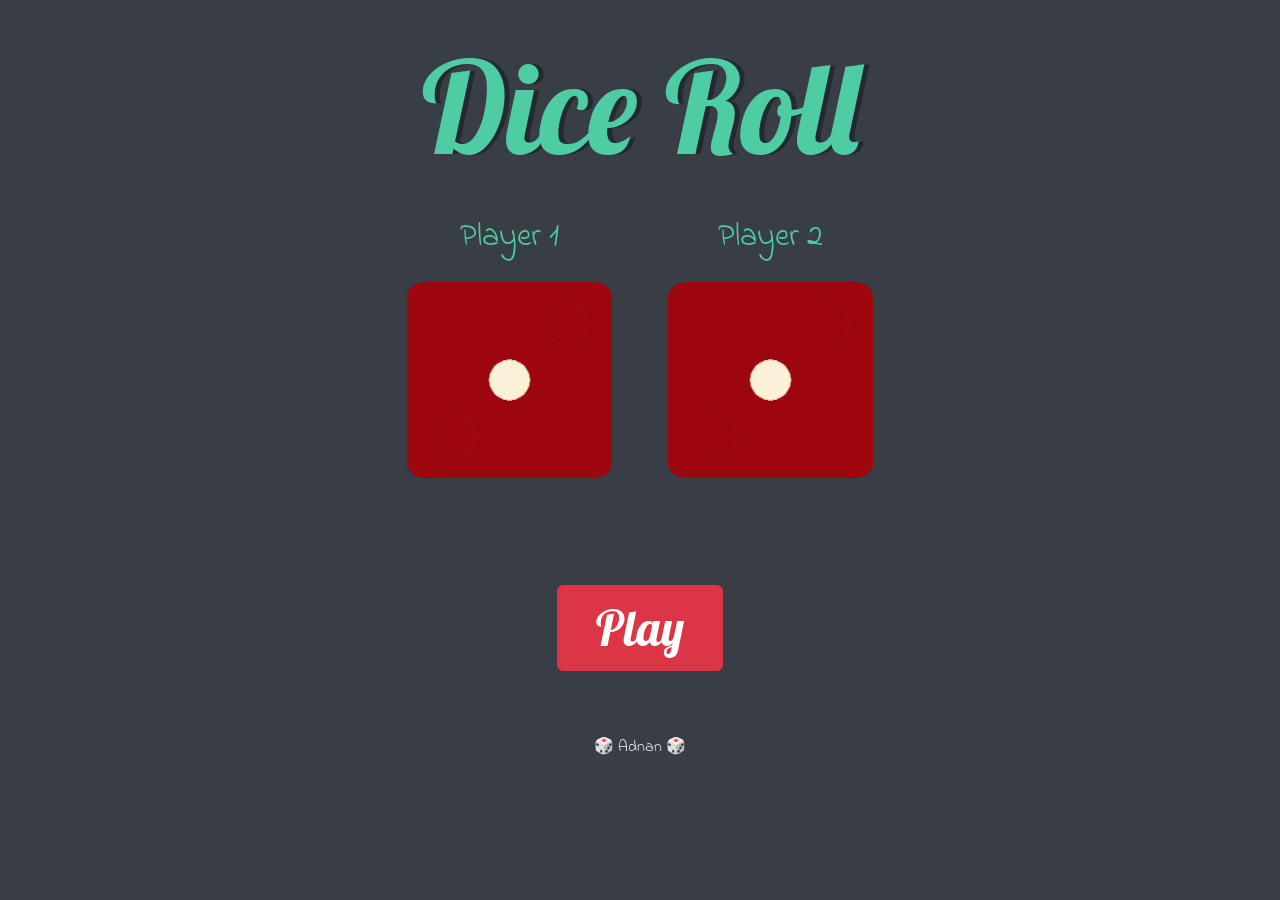
<file: index.html>
<!DOCTYPE html>
<html lang="en" dir="ltr">

<head>
  <meta charset="utf-8">
  <title>Dicee</title>
  <link href="https://cdn.jsdelivr.net/npm/bootstrap@5.0.0-beta1/dist/css/bootstrap.min.css" rel="stylesheet" integrity="sha384-giJF6kkoqNQ00vy+HMDP7azOuL0xtbfIcaT9wjKHr8RbDVddVHyTfAAsrekwKmP1" crossorigin="anonymous">

  <link rel="stylesheet" href="styles.css">

  <script src="https://cdn.jsdelivr.net/npm/bootstrap@5.0.0-beta1/dist/js/bootstrap.bundle.min.js" integrity="sha384-ygbV9kiqUc6oa4msXn9868pTtWMgiQaeYH7/t7LECLbyPA2x65Kgf80OJFdroafW" crossorigin="anonymous"></script>
  <script src="dice.js" charset="utf-8"></script>
  <link href="https://fonts.googleapis.com/css?family=Indie+Flower|Lobster" rel="stylesheet">
  <link rel="stylesheet" href="https://cdn.jsdelivr.net/npm/bootstrap-icons@1.3.0/font/bootstrap-icons.css">

</head>

<body>

  <div class="container">
    <h1 > <span class="header">Dice Roll</span></h1>

    <div class="dice">
      <p>Player 1</p>
      <img class="img1" src="images/dice1.png">
    </div>

    <div class="dice">
      <p>Player 2</p>
      <img class="img2" src="images/dice1.png">
    </div>

  </div>
  <button id="playButton" type="button" class="btn btn-danger" onclick="startGame()">Play</button>



</body>

<footer>
  🎲 Adnan 🎲 
</footer>

</html>
</file>
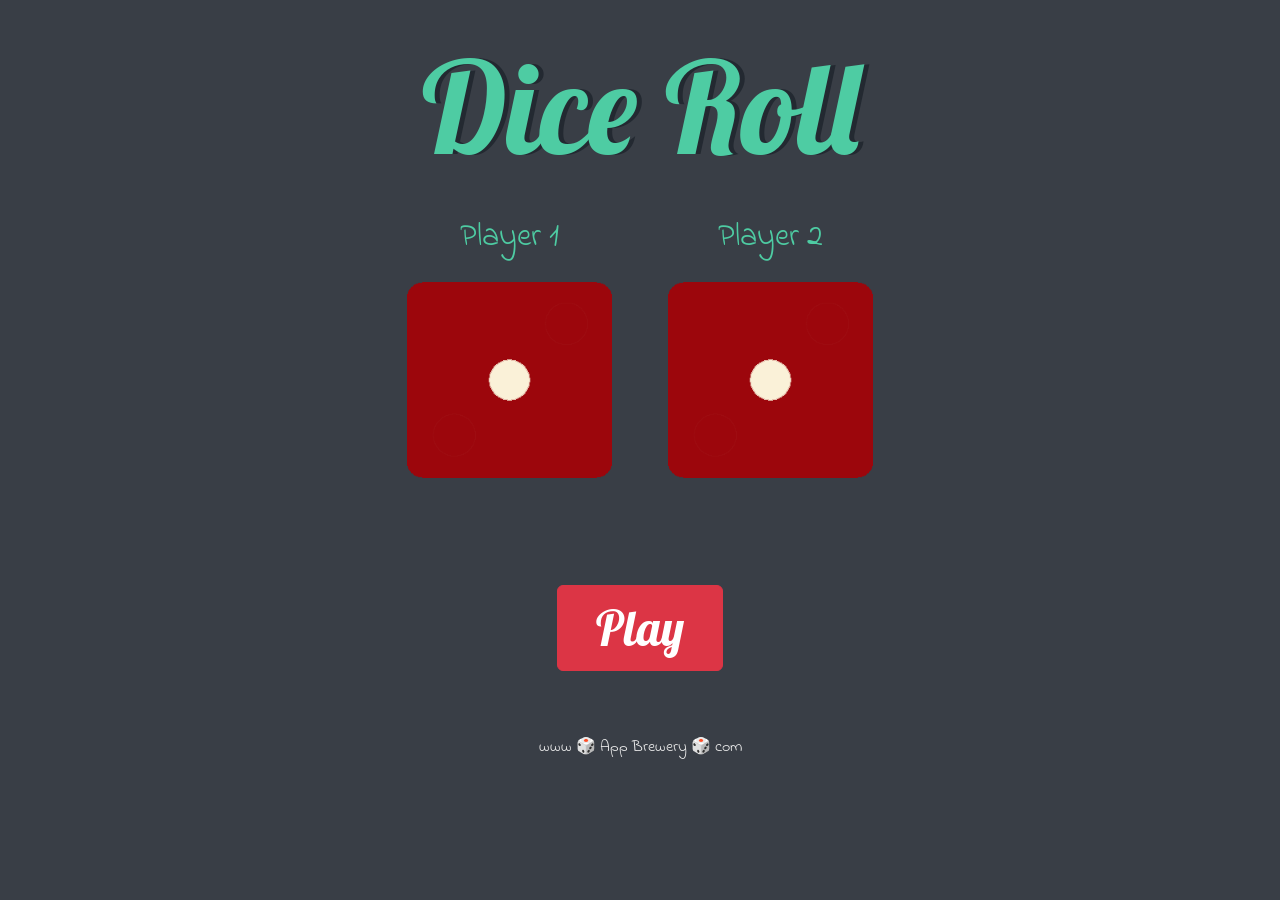
<file: dicee.html>
<!DOCTYPE html>
<html lang="en" dir="ltr">

<head>
  <meta charset="utf-8">
  <title>Dicee</title>
  <link href="https://cdn.jsdelivr.net/npm/bootstrap@5.0.0-beta1/dist/css/bootstrap.min.css" rel="stylesheet" integrity="sha384-giJF6kkoqNQ00vy+HMDP7azOuL0xtbfIcaT9wjKHr8RbDVddVHyTfAAsrekwKmP1" crossorigin="anonymous">

  <link rel="stylesheet" href="styles.css">

  <script src="https://cdn.jsdelivr.net/npm/bootstrap@5.0.0-beta1/dist/js/bootstrap.bundle.min.js" integrity="sha384-ygbV9kiqUc6oa4msXn9868pTtWMgiQaeYH7/t7LECLbyPA2x65Kgf80OJFdroafW" crossorigin="anonymous"></script>
  <script src="dice.js" charset="utf-8"></script>
  <link href="https://fonts.googleapis.com/css?family=Indie+Flower|Lobster" rel="stylesheet">
  <link rel="stylesheet" href="https://cdn.jsdelivr.net/npm/bootstrap-icons@1.3.0/font/bootstrap-icons.css">

</head>

<body>

  <div class="container">
    <h1 > <span class="header">Dice Roll</span></h1>

    <div class="dice">
      <p>Player 1</p>
      <img class="img1" src="images/dice1.png">
    </div>

    <div class="dice">
      <p>Player 2</p>
      <img class="img2" src="images/dice1.png">
    </div>

  </div>
  <button id="playButton" type="button" class="btn btn-danger" onclick="startGame()">Play</button>



</body>

<footer>
  www 🎲 App Brewery 🎲 com
</footer>

</html>
</file>
<file: styles.css>
.container {
  width: 70%;
  margin: auto;
  padding-bottom: 8%;
  text-align: center;
}

.dice {
  text-align: center;
  display: inline-block;

}
.btn{
  font-family: 'Lobster', cursive;
  font-size: 3rem;
  padding-left: 3%;
  padding-right: 3%;
}
.btn:focus{
  outline: none;
  box-shadow: none;
}
.cup{
  margin: 0 3%;
  color: #FFEB3B;
}
.header{
  color: #4ECCA3;
}
body {
  background-color: #393E46;
  text-align: center;
}

h1 {
  margin: 30px;
  font-family: 'Lobster', cursive;
  text-shadow: 5px 0 #232931;
  font-size: 8rem;
  color: #4ECCA3;
}

p {
  font-size: 2rem;
  color: #4ECCA3;
  font-family: 'Indie Flower', cursive;
}

img {
  width: 80%;
}

footer {
  margin-top: 5%;
  color: #EEEEEE;
  text-align: center;
  font-family: 'Indie Flower', cursive;

}
</file>
